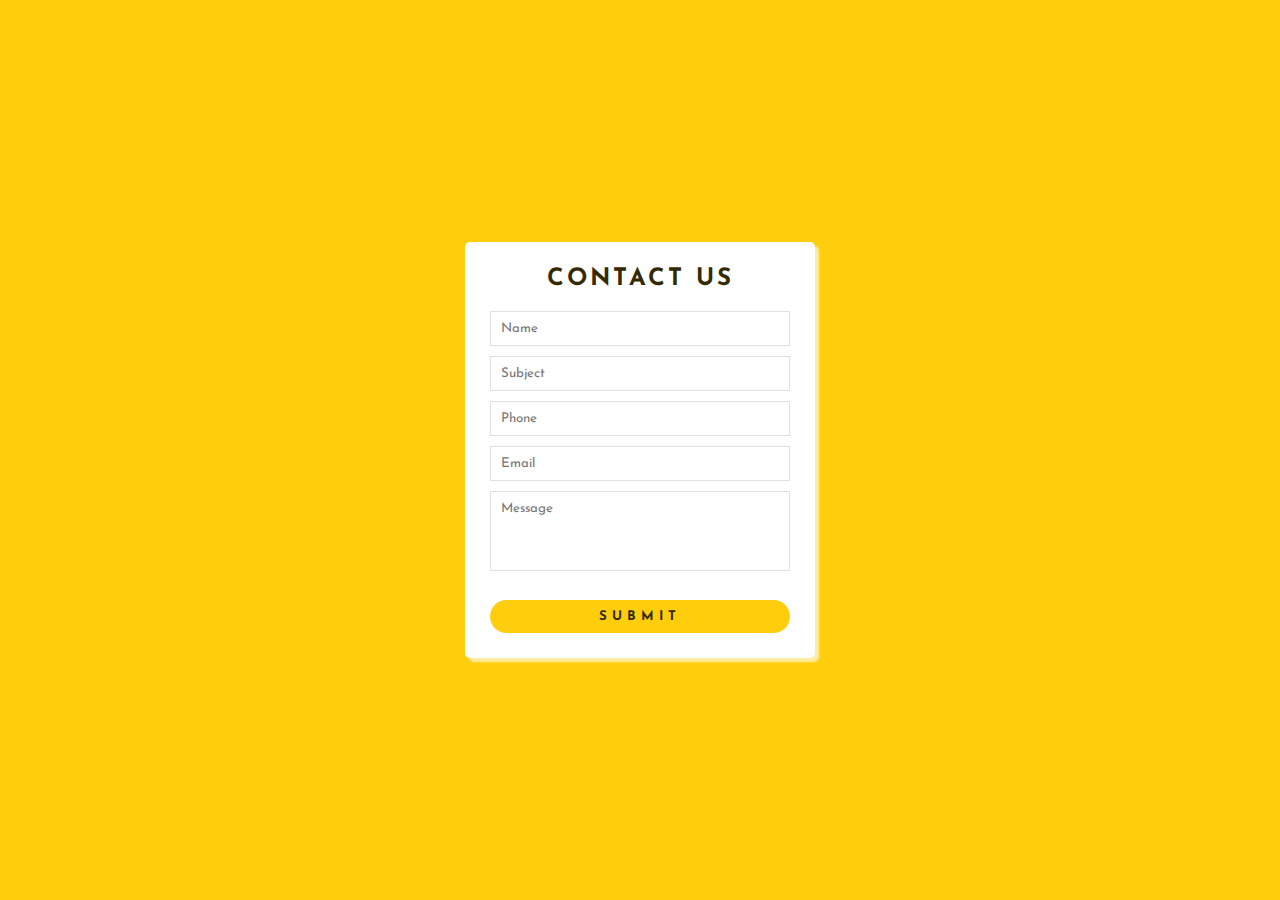
<file: c-index.html>
<!DOCTYPE html>
<html lang="en">
<head>
    <meta charset="UTF-8">
    <meta http-equiv="X-UA-Compatible" content="IE=edge">
    <meta name="viewport" content="width=device-width, initial-scale=1.0">
    <title>Contact us</title>
    <!-- link -->
    <link rel="stylesheet" href="./c-style.css">
</head>
<body>
    <div class="wrapper">
        <h2>Contact us</h2>
        <div id="error_message">
           
        </div>
        <form action="" id="myform" onsubmit = "return validate();">
          <div class="input_field">
              <input type="text" placeholder="Name" id="name">
          </div>
          <div class="input_field">
              <input type="text" placeholder="Subject" id="subject">
          </div>
          <div class="input_field">
              <input type="text" placeholder="Phone" id="phone">
          </div>
          <div class="input_field">
              <input type="text" placeholder="Email" id="email">
          </div>
          <div class="input_field">
              <textarea placeholder="Message" id="message"></textarea>
          </div>
          <div class="btn">
              <input type="submit">
          </div>
        </form>
      </div>
</body>
<script src="c-index.js"></script>
</html>
</file>
<file: c-style.css>
@import url('https://fonts.googleapis.com/css?family=Josefin+Sans');

*{
  margin: 0;
  padding: 0;
  box-sizing: border-box;
  outline: none;
  font-family: 'Josefin Sans', sans-serif;
}

body{
  background: #fece0c;
}

.wrapper{
  position: absolute;
  top: 50%;
  left: 50%;
  transform: translate(-50%,-50%);
  max-width: 350px;
  width: 100%;
  background: #fff;
  padding: 25px;
  border-radius: 5px;
  box-shadow: 4px 4px 2px rgba(254,236,164,1); 
}

.wrapper h2{
  text-align: center;
  margin-bottom: 20px;
  text-transform: uppercase;
  letter-spacing: 3px;
  color: #332902;
}

.wrapper .input_field{
  margin-bottom: 10px;
}

.wrapper .input_field input[type="text"],
.wrapper textarea{
  border: 1px solid #e0e0e0;
  width: 100%;
  padding: 10px;
}

.wrapper textarea{
  resize: none;
  height: 80px;
}

.wrapper .btn input[type="submit"]{
  border: 0px;
  margin-top: 15px;
  padding: 10px;
  text-align: center;
  width: 100%;
  background: #fece0c;
  color: #332902;
  text-transform: uppercase;
  letter-spacing: 5px;
  font-weight: bold;
  border-radius: 25px;
  cursor: pointer;
}

#error_message{
  margin-bottom: 20px;
  background: #fe8b8e;
  padding: 0px;
  text-align: center;
  font-size: 14px;
  transition: all 0.5s ease;
}
</file>
